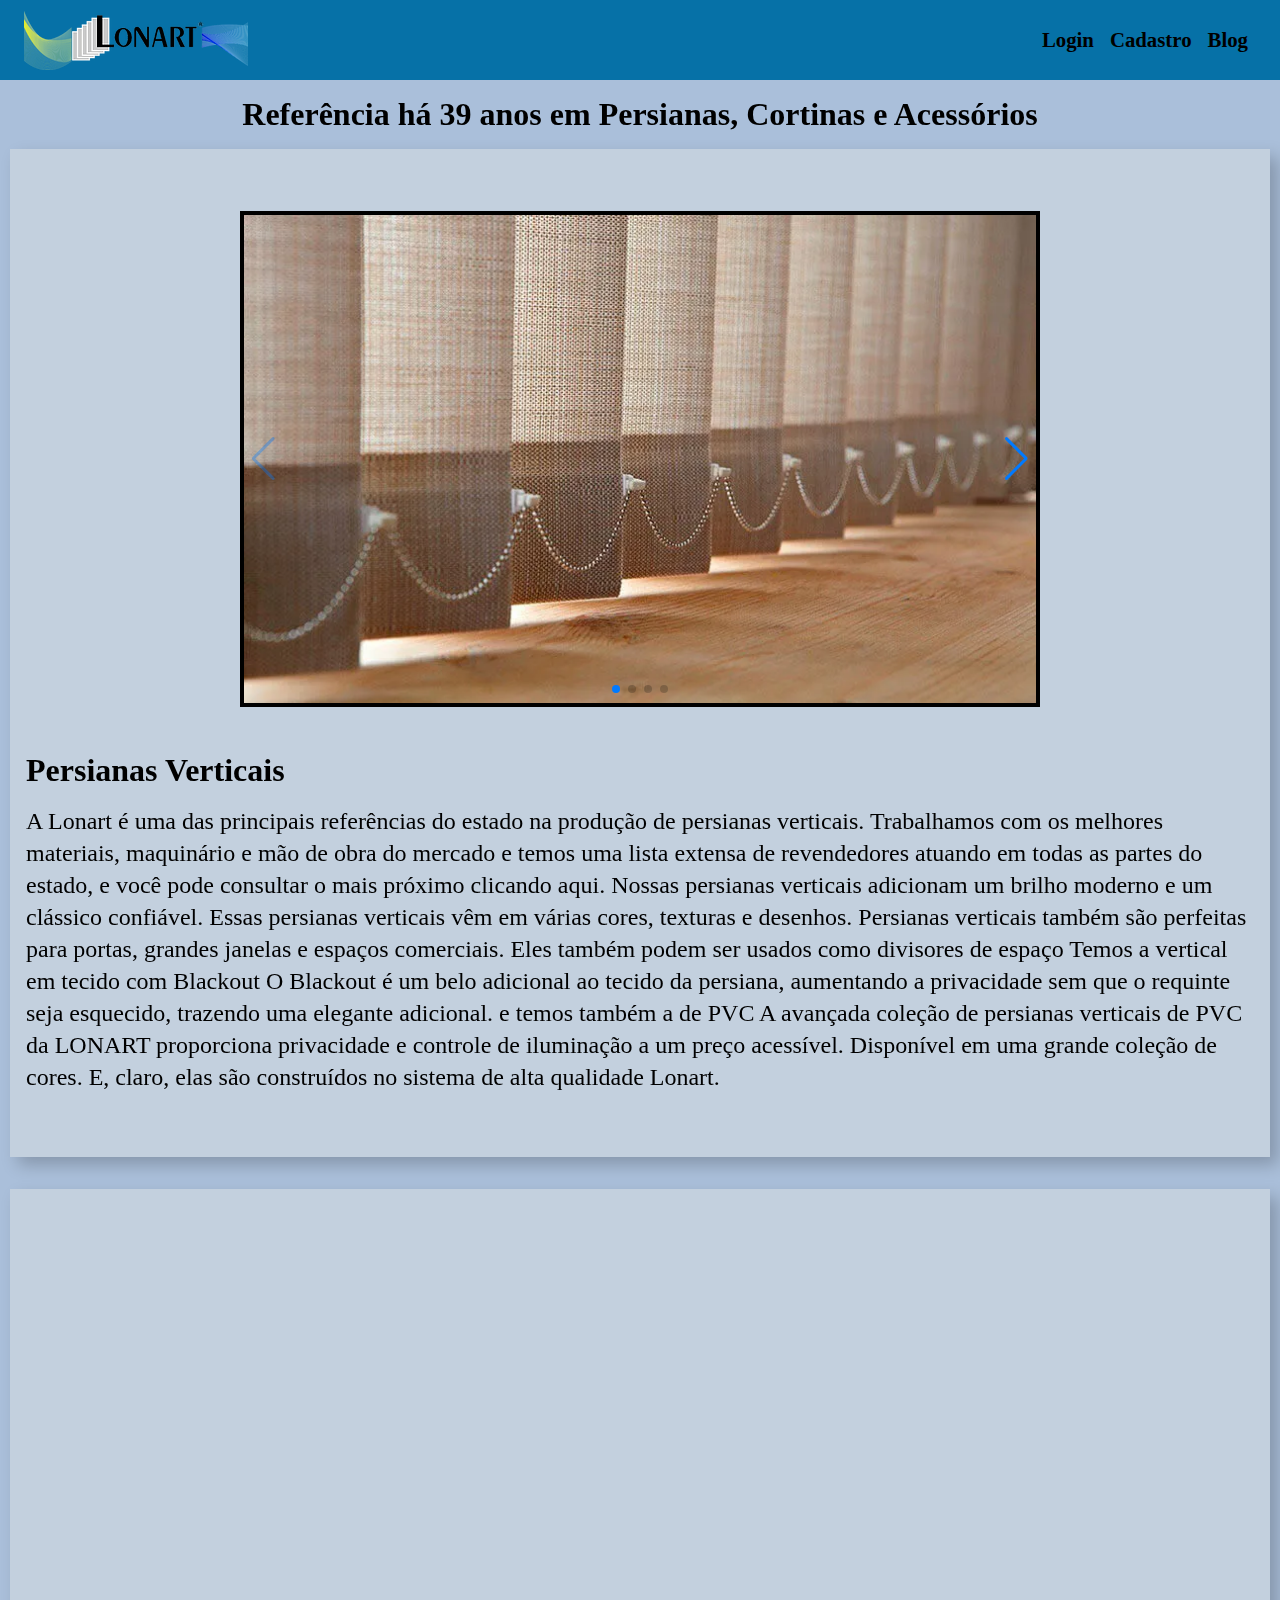
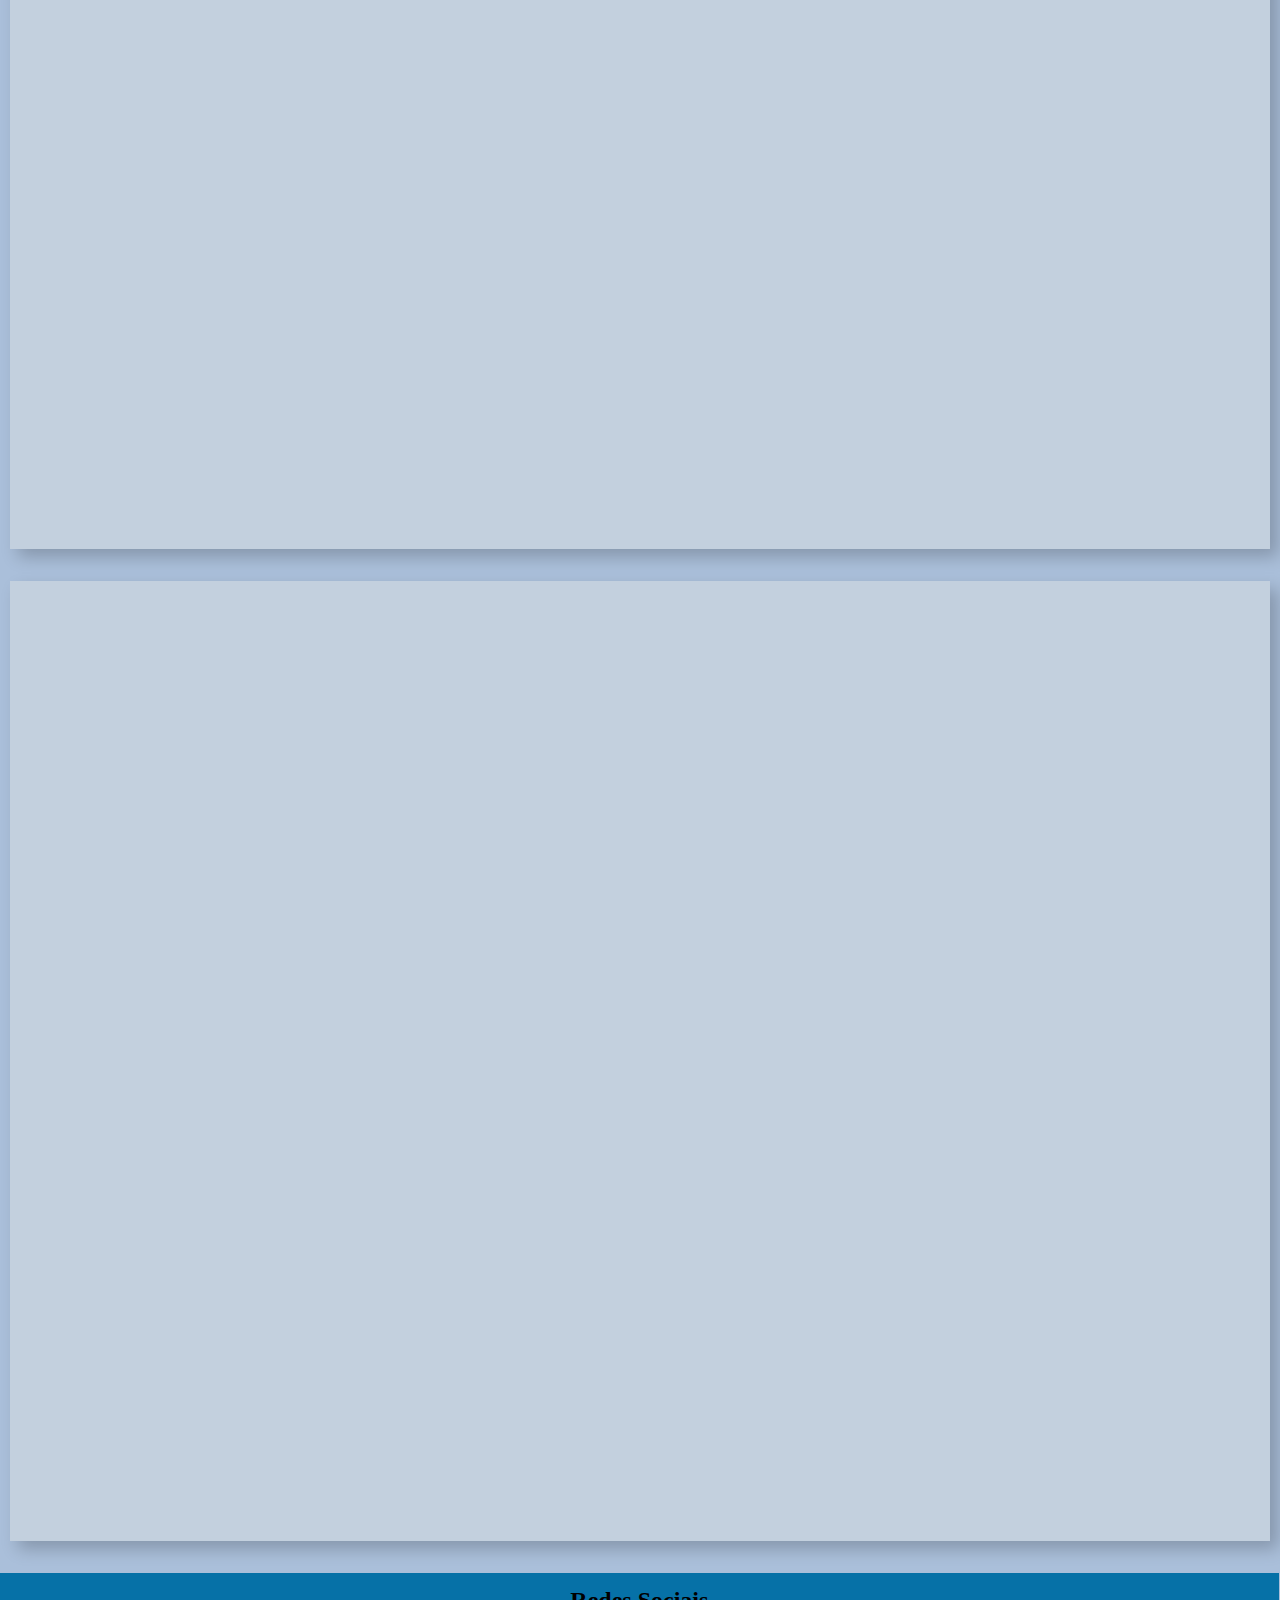
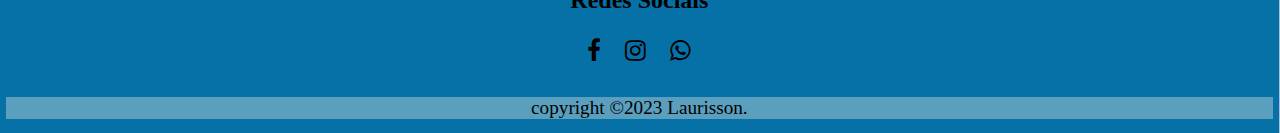
<file: index.html>
<!DOCTYPE html>
<html lang="pt-br">

<head>
  <meta charset="UTF-8">
  <meta http-equiv="X-UA-Compatible" content="IE=edge">
  <meta name="viewport" content="width=device-width, initial-scale=1.0">

  <link href="https://unpkg.com/aos@2.3.1/dist/aos.css" rel="stylesheet">

  <link rel="stylesheet" href="./css/main.min.css">

  <link
  rel="stylesheet"
  href="https://cdn.jsdelivr.net/npm/swiper@8/swiper-bundle.min.css"
/>

  <link rel="stylesheet" href="https://stackpath.bootstrapcdn.com/font-awesome/4.7.0/css/font-awesome.min.css">

  <link rel="shortcut icon" href="https://static.wixstatic.com/media/96eaf8_76f7b6f7f18a4baf8597ff005ffca454%7Emv2.png/v1/fill/w_32%2Ch_32%2Clg_1%2Cusm_0.66_1.00_0.01/96eaf8_76f7b6f7f18a4baf8597ff005ffca454%7Emv2.png" type="image/x-icon">
  <title>Lonart Persianas</title>



</head>

<body>

  <header>
    <div class="container">
      <img src="./img/imagens/logo1_webp.webp" alt="logo da Lonart" class="logo">

      <div class="menu-btn">
        <i class="fa fa-bars fa-2x" onclick="menuShow()"></i>
      </div>
      
      <ul>
        
        <li> <a href="./html/login.html" class="active">Login</a></li>
        <li> <a href="./html/cadastro.html">Cadastro</a></li>
        <li> <a href="#" class="blog" onclick="blog()">Blog</a></li>
  
      </ul>

    </div>

    
  </header>

  <main>

    <div class="container-titulo" data-aos="fade-right">
      <h1 class="titulo-inicial">Referência há 39 anos em Persianas, Cortinas e Acessórios</h1>
    </div>

    <section class="persiana-vertical ">

      <div class="container">

        <div class="esquerda " data-aos="fade-down">

          <div class="swiper mySwiper">
            <div class="swiper-wrapper">
              
              <div class="swiper-slide" id="box-img"> <img src="./img/imagens/v/persiana-vertical-como-limpar.webp" alt="" class="imagens"></div>
  
              <div class="swiper-slide" id="box-img"><img src="./img/imagens/v/vertical2.jpg" alt="persianas" class="imagens "></div>
             
              <div class="swiper-slide" id="box-img"><img src="./img/imagens/v/Vertical4.webp" alt="persianas" class="imagens"></div>
             
              <div class="swiper-slide" id="box-img"><img src="./img/imagens/v/verticalblackout3.webp" alt="persianas" class="imagens"></div>
        
            </div>
            <div class="swiper-button-next"></div>
            <div class="swiper-button-prev"></div>
            <div class="swiper-pagination"></div>
          </div>


        </div>


        <div class="direita" data-aos="fade-right">

          <h1 class="titulo1">Persianas Verticais</h1>

          <p>A Lonart é uma das principais referências do estado na produção de persianas verticais. Trabalhamos com os
            melhores materiais, maquinário e mão de obra do mercado e temos uma lista extensa de revendedores atuando em
            todas as partes do estado, e você pode consultar o mais próximo clicando aqui. Nossas persianas verticais
            adicionam um brilho moderno e um clássico confiável. Essas persianas verticais vêm em várias cores, texturas
            e desenhos. Persianas verticais também são perfeitas para portas, grandes janelas e espaços comerciais. Eles
            também podem ser usados como divisores de espaço Temos a vertical em tecido com Blackout O Blackout é um
            belo adicional ao tecido da persiana, aumentando a privacidade sem que o requinte seja esquecido, trazendo
            uma elegante adicional. e temos também a de PVC A avançada coleção de persianas verticais de PVC da LONART
            proporciona privacidade e controle de iluminação a um preço acessível. Disponível em uma grande coleção de
            cores. E, claro, elas são construídos no sistema de alta qualidade Lonart.
          </p>
        </div>

      </div>
    </section>


    <section class="Cortinas ">

      <div class="container">

        <div class="esquerda" data-aos="fade-down">

          <div class="swiper cortina">
            <div class="swiper-wrapper">

              <div class="swiper-slide" id="box-imgc"><img src="./img/imagens/c/cortina2.webp" alt="Cortinas">
              </div>

              <div class="swiper-slide" id="box-imgc"><img src="./img/imagens/c/cortina1.jpg" alt="Cortinas">
              </div>

              <div class="swiper-slide" id="box-imgc"><img src="./img/imagens/c/cortina3.jpeg" alt="Cortinas">
              </div>

              <div class="swiper-slide" id="box-imgc"><img src="./img/imagens/c/cortina4.jpeg" alt="Cortinas">
              </div>
        

            </div>
            <div class="swiper-button-next"></div>
            <div class="swiper-button-prev"></div>
            <div class="swiper-pagination"></div>
          </div>


        </div>    

        <div class="direita" data-aos="fade-right">

          <h1 class="titulo2">Cortinas</h1>

          <p>
      
            Além da produção de persianas, a LONART também trabalha na confecção de cortinas tradicionais, sob medida e com medida padrão. Todos nossos revendedores recebem catálogos com nossas atualizações periodicamente e estão sempre disponíveis para atender o cliente final com os produtos que só a Lonart entrega com tamanha qualidade e excelência.
            Cortinas são geralmente o elemento que completa a aparência de uma sala. Ela tende a ser um dos últimos elementos de uma renovação doméstica. No entanto, escolher as cortinas perfeitas é tão importante quanto escolher o piso certo. Além das funções de fornecer privacidade, bloquear a luz e manter a temperatura, elas também farão com que os quartos pareçam maiores e se encaixem.
      
          
          </p>
        </div>

      </div>
    </section>


    <section class="Decoraçoes ">

      <div class="container">

        <div class="esquerda" data-aos="fade-down">

          <div class="box-img-d">
            <img src="img/imagens/P/sofa1.webp">
          </div>

        </div>


        <div class="direita" data-aos="fade-right">

          <h1 class="titulo3">Decorações</h1>

          <p>
      
            Além da produção de persianas, a LONART também trabalha na confecção de cortinas tradicionais, sob medida e com medida padrão. Todos nossos revendedores recebem catálogos com nossas atualizações periodicamente e estão sempre disponíveis para atender o cliente final com os produtos que só a Lonart entrega com tamanha qualidade e excelência.
            Cortinas são geralmente o elemento que completa a aparência de uma sala. Ela tende a ser um dos últimos elementos de uma renovação doméstica. No entanto, escolher as cortinas perfeitas é tão importante quanto escolher o piso certo. Além das funções de fornecer privacidade, bloquear a luz e manter a temperatura, elas também farão com que os quartos pareçam maiores e se encaixem.
      
          
          </p>
        </div>

      </div>
    </section>
  </main>


  <footer>

    <div class="footer-container">

      <div class="header-rede">
        <h4>Redes Sociais</h4>
      </div>

      <div class="rede-sociais">

        <ul class="sociais">
          <li><a target="_blank" href="https://www.facebook.com/home.php"><i class="fa fa-facebook" ></i></a></li>

          <li><a target="_blank" href="https://www.instagram.com/"><i class="fa fa-instagram"></i></a></li>

          <li><a href="#"><i class="fa fa-whatsapp"></i></a></li>
        </ul>
      </div>
      <div class="footer-copy">
        <p>copyright &copy;2023 Laurisson.</p>
      </div>

    </div>


  </footer>

	<script src="https://cdn.jsdelivr.net/npm/swiper@8/swiper-bundle.min.js"></script>

  <script src="https://unpkg.com/aos@2.3.1/dist/aos.js"></script>

  <script src="./js/main.js" ></script>

</body>

</html>
</file>
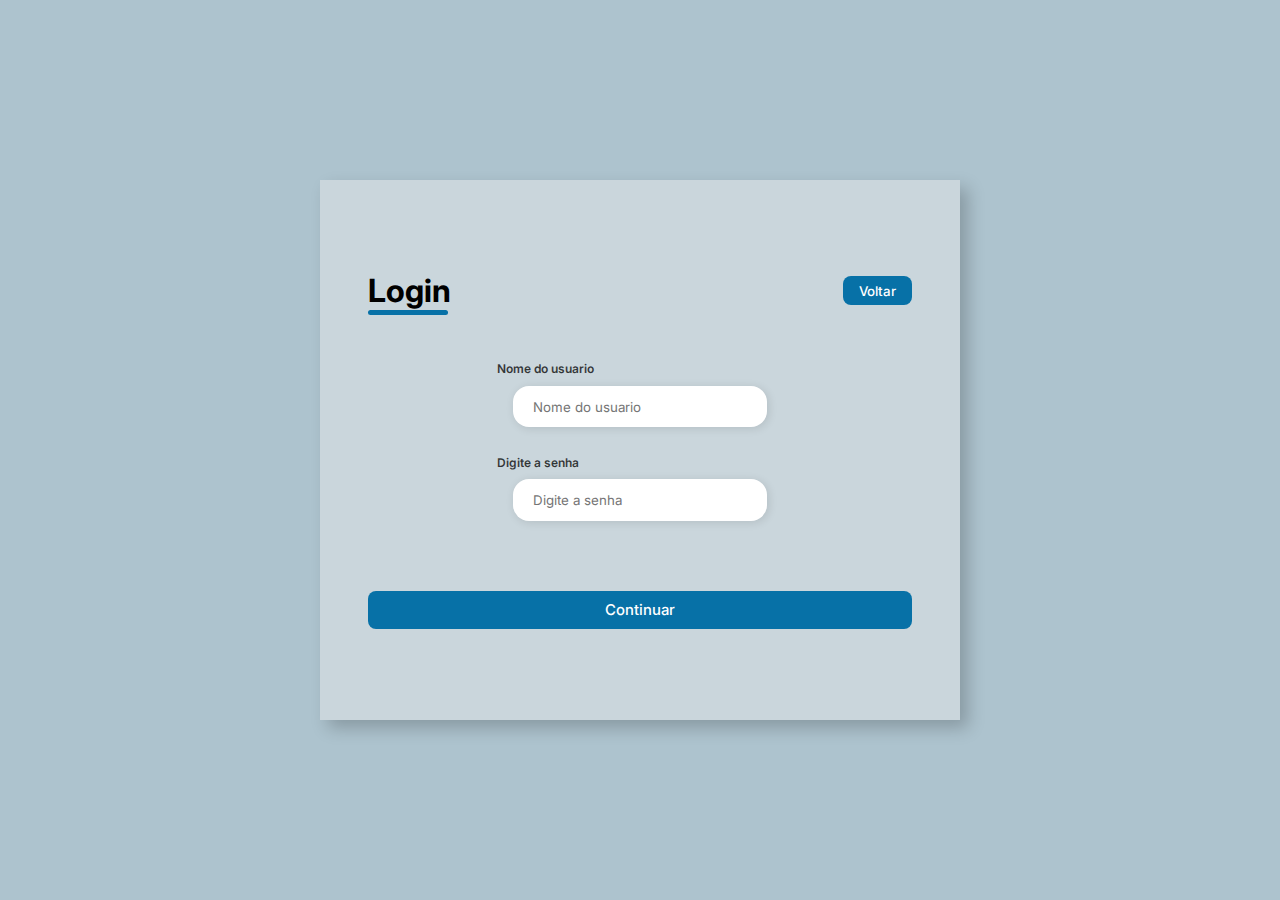
<file: html/login.html>
<!DOCTYPE html>
<html lang="pt-br">

<head>
  <meta charset="UTF-8">
  <meta http-equiv="X-UA-Compatible" content="IE=edge">
  <meta name="viewport" content="width=device-width, initial-scale=1.0">

  <link rel="shortcut icon" href="https://static.wixstatic.com/media/96eaf8_76f7b6f7f18a4baf8597ff005ffca454%7Emv2.png/v1/fill/w_32%2Ch_32%2Clg_1%2Cusm_0.66_1.00_0.01/96eaf8_76f7b6f7f18a4baf8597ff005ffca454%7Emv2.png" type="image/x-icon">

  <link rel="stylesheet" href="../css/login.min.css">
  <title>Login</title>
</head>

<body>

  <div class="container">

    <div class="form">
      <form action="#">
        <div class="form-header">
          <div class="title">
            <h1>Login</h1>
          </div>
          <div class="voltar-button">
            <button><a href="../index.html">Voltar</a></button>
          </div>
        </div>


        <div class="input-group">

          <div class="input-box">
            <label for="name"> Nome do usuario</label>
            <input type="text" name="name" id="name" placeholder="Nome do usuario" required>
          </div>

          <div class="input-box">
            <label for="password">Digite a senha</label>
            <input type="password" name="password" id="password" placeholder="Digite a senha" required>
          </div>

        </div>

        <div class="entrar-button">
          <button><a href="#">Continuar</a></button>
        </div>

    </div>
  </div>

</body>

</html>
</file>
<file: css/main.min.css>
﻿@media(max-width: 1250px){main .persiana-vertical .container{height:67rem}main .persiana-vertical .container .direita{font-size:1.2rem}main .persiana-vertical .container .direita .titulo1{margin-bottom:2rem}main .Cortinas .container{height:67rem}main .Cortinas .container .direita{font-size:1.2rem}main .Cortinas .container .direita .titulo1{margin-bottom:2rem}main .Decoraçoes .container{height:67rem}main .Decoraçoes .container .esquerda .box-img-d{width:43rem;height:30rem}main .Decoraçoes .container .direita{font-size:1.2rem}main .Decoraçoes .container .direita .titulo1{margin-bottom:2rem}}@media(max-width: 900px){main .container-titulo .titulo-inicial{font-size:1.5rem}main .persiana-vertical{height:64rem}main .persiana-vertical .container{height:63rem}main .persiana-vertical .container .esquerda{max-width:42rem;height:33rem}main .persiana-vertical .container .esquerda #box-img{width:38rem;height:25rem}main .persiana-vertical .container .direita p{font-size:1.2rem;line-height:1.8rem}main .Cortinas{height:64rem}main .Cortinas .container{height:63rem}main .Cortinas .container .esquerda{max-width:42rem}main .Cortinas .container .esquerda #box-imgc{width:38rem;height:25rem}main .Cortinas .container .direita p{font-size:1.2rem;line-height:1.8rem}main .Decoraçoes{height:64rem}main .Decoraçoes .container{height:63rem}main .Decoraçoes .container .esquerda{max-width:40rem}main .Decoraçoes .container .esquerda .box-img-d{width:40rem;height:25rem}main .Decoraçoes .container .direita p{font-size:1.2rem;line-height:1.8rem}}@media(max-width: 700px){main .container-titulo .titulo-inicial{font-size:1.4rem}main .persiana-vertical{height:61rem}main .persiana-vertical .container{height:60rem}main .persiana-vertical .container .esquerda{height:24rem;max-width:37rem;margin-bottom:1.5rem}main .persiana-vertical .container .esquerda #box-img{width:26rem;height:19.2rem}main .Cortinas{height:60rem}main .Cortinas .container{height:58rem}main .Cortinas .container .esquerda{height:24rem;max-width:37rem;margin-bottom:1.5rem}main .Cortinas .container .esquerda #box-imgc{width:26rem;height:19.2rem}main .Decoraçoes{height:59rem}main .Decoraçoes .container{height:53rem}main .Decoraçoes .container .esquerda{height:19rem;margin-bottom:2.5rem}main .Decoraçoes .container .esquerda .box-img-d{width:29rem;height:16rem}}@media(max-width: 540px){main .container-titulo .titulo-inicial{font-size:1.1rem}main .persiana-vertical{height:67rem}main .persiana-vertical .container{height:65rem}main .persiana-vertical .container .esquerda{max-width:28rem}main .persiana-vertical .container .esquerda #box-img{width:22rem;height:15.5rem}main .persiana-vertical .container .direita{font-size:1rem}main .Cortinas{height:63rem}main .Cortinas .container{height:60rem}main .Cortinas .container .esquerda{max-width:28rem}main .Cortinas .container .esquerda #box-imgc{width:22rem;height:15.5rem}main .Cortinas .container .direita{font-size:1rem}main .Decoraçoes{height:57rem}main .Decoraçoes .container{height:55rem}main .Decoraçoes .container .esquerda{margin-bottom:1.5rem}main .Decoraçoes .container .esquerda .box-img-d{width:25rem;height:13rem}main .Decoraçoes .container .direita{font-size:1rem}}@media(max-width: 440px){main .container-titulo .titulo-inicial{font-size:1rem}main .persiana-vertical{height:60rem}main .persiana-vertical .container{height:59rem}main .persiana-vertical .container .esquerda{max-width:21rem}main .persiana-vertical .container .esquerda #box-img{width:16rem;height:12rem}main .persiana-vertical .container .direita .titulo1{font-size:1rem;margin:1rem 0}main .persiana-vertical .container .direita p{font-size:1rem;line-height:1.5rem}main .Cortinas{height:50rem}main .Cortinas .container{height:48rem}main .Cortinas .container .esquerda{max-width:21rem}main .Cortinas .container .esquerda #box-imgc{width:16rem;height:12rem}main .Cortinas .container .direita .titulo2{font-size:1rem;margin:1rem 0}main .Cortinas .container .direita p{font-size:1rem;line-height:1.5rem}main .Decoraçoes{height:53rem}main .Decoraçoes .container{height:51rem}main .Decoraçoes .container .esquerda .box-img-d{width:19rem;height:11rem}main .Decoraçoes .container .direita .titulo3{font-size:1rem;margin:1rem 0}main .Decoraçoes .container .direita p{font-size:1rem;line-height:1.5rem}}@media(max-width: 350px){main .persiana-vertical{height:70rem}main .persiana-vertical .container{height:68rem}main .persiana-vertical .container .esquerda{margin-bottom:0;max-width:19rem}main .persiana-vertical .container .esquerda #box-img{width:16rem;height:10rem}main .Cortinas{height:58rem}main .Cortinas .container{height:56rem}main .Cortinas .container .esquerda{margin-bottom:0;max-width:19rem}main .Cortinas .container .esquerda #box-imgc{width:16rem;height:10rem}main .Decoraçoes{height:57rem}main .Decoraçoes .container{height:54rem}main .Decoraçoes .container .esquerda{margin-bottom:0}main .Decoraçoes .container .esquerda .box-img-d{width:16rem;height:10rem}}*{margin:0;padding:0;box-sizing:border-box}body{background-color:rgba(66,113,173,.45)}section .container{background-color:rgba(238,238,231,.368627451)}main{height:100%;margin:10px}button{border:0;background-color:rgba(0,0,0,0);cursor:pointer}html{font-size:62,5%}img{max-width:100%;display:block}a{text-decoration:none;color:#000}a:hover{color:#fff}.container{width:100%;max-width:130.5rem;margin:0 auto;padding:0 1.5rem}header{width:100%;height:5rem;display:flex;align-items:center;background-color:rgba(5,112,166,.994);gap:2rem}header .container{display:flex;justify-content:space-between;align-items:center}header .menu-btn i{color:#fff;cursor:pointer;display:none}header ul{display:flex;flex-wrap:wrap}header ul li{font-size:1.3rem;font-weight:700;margin:.5rem;list-style:none}header ul li:hover{color:#fff}@media(max-width: 768px){header .menu-btn i{display:block}header ul{position:fixed;top:80px;left:-100%;background-color:rgba(238,238,231,.368627451);height:100vh;width:100%;text-align:center;display:block;transition:all .3s ease}header .open{left:0}header li{width:100%;margin:50px 0;padding:20px}header a{font-size:23px}a.active header:hover{background:none;color:#fff}}@media(max-width: 560px){header .logo{max-width:8rem}header .btn button{font-size:.8rem;margin:.3rem}}footer{width:99.9%;height:10rem;display:flex;align-items:center;justify-content:center;background-color:rgba(5,112,166,.994);gap:2rem;margin-top:2rem}footer .footer-container{display:flex;flex-direction:column;justify-content:center;align-items:center}footer .footer-container .header-rede h4{font-size:1.5rem}footer .footer-container .rede-sociais{margin-top:1.5rem}footer .footer-container .rede-sociais .sociais{display:flex;flex-direction:row;list-style:none;gap:1.5rem;font-size:1.5rem}footer .footer-container .footer-copy{margin-top:2rem;background-color:rgba(238,238,231,.368627451);width:99vw;display:flex;justify-content:center;font-size:1.2rem}.container-titulo .titulo-inicial{margin:1rem;display:flex;justify-content:center;font-size:2rem}.persiana-vertical .container{width:100%;height:63rem;display:flex;justify-content:space-between;flex-direction:column;align-items:center;padding:1rem;box-shadow:.5rem .5rem 1rem rgba(0,0,0,.21)}.persiana-vertical .esquerda{width:100%;max-width:50rem;height:38rem;display:flex;align-items:center;justify-content:center}.persiana-vertical #box-img{width:50rem;height:31rem;overflow:hidden;border:.3rem solid #000}.persiana-vertical .direita{width:100%;margin-bottom:3rem}.persiana-vertical .direita .titulo1{font-size:2rem;margin-bottom:1rem}.persiana-vertical .direita p{font-size:1.5rem;line-height:2rem}.Cortinas{margin-top:2rem}.Cortinas .container{width:100%;height:60rem;display:flex;flex-direction:column;justify-content:space-between;align-items:center;padding:1rem;box-shadow:.5rem .5rem 1rem rgba(0,0,0,.21)}.Cortinas .container .esquerda{width:100%;max-width:49rem;height:38rem;display:flex;align-items:center;justify-content:center}.Cortinas .container .esquerda #box-imgc{border:.3rem solid #000;width:59rem;height:30rem;overflow:hidden}.Cortinas .container .direita{width:100%;margin-bottom:3rem}.Cortinas .container .direita .titulo2{font-size:2rem;margin-bottom:2rem}.Cortinas .container .direita p{font-size:1.5rem;line-height:2rem}.Decoraçoes{margin-top:2rem}.Decoraçoes .container{width:100%;height:60rem;display:flex;flex-direction:column;justify-content:space-between;align-items:center;padding:1rem;box-shadow:.5rem .5rem 1rem rgba(0,0,0,.21)}.Decoraçoes .container .esquerda{width:100%;max-width:55rem;height:38rem;display:flex;align-items:center;justify-content:center}.Decoraçoes .container .esquerda .box-img-d{border:.3rem solid #000;width:45rem;height:33rem;position:absolute;overflow:hidden}.Decoraçoes .container .direita{width:100%;margin-bottom:3rem}.Decoraçoes .container .direita .titulo2{font-size:2rem;margin-bottom:2rem}.Decoraçoes .container .direita p{font-size:1.5rem;line-height:2rem}
</file>
<file: css/login.min.css>
﻿@import"https://fonts.googleapis.com/css2?family= Inter: família= Inter:peso@200;300;400;500 & display=swap";*{margin:0;padding:0;box-sizing:border-box;font-family:"Inter",sans-serif}body{width:100%;height:100vh;display:flex;justify-content:center;align-items:center;background:rgba(64,115,141,.432)}.container{width:38%;height:60vh;display:flex;justify-content:center;box-shadow:.5rem .5rem 1rem rgba(0,0,0,.212)}.container .form{width:100%;display:flex;justify-content:center;align-items:center;flex-direction:column;background-color:#fff;padding:3rem;background-color:rgba(238,238,238,.4588235294)}.container .form .form-header{margin-bottom:3rem;display:flex;justify-content:space-between}.container .form .form-header h1::after{content:"";display:block;width:5rem;height:.3rem;background-color:rgba(5,112,166,.994);margin:0 auto;position:absolute;border-radius:1rem}.container .form .form-header .voltar-button{display:flex;align-items:center}.container .form .form-header .voltar-button button{border:none;background-color:rgba(5,112,166,.994);padding:.4rem 1rem;border-radius:.5rem;cursor:pointer}.container .form .form-header .voltar-button button:hover{background-color:rgba(15,169,247,.994)}.container .form .form-header .voltar-button button a{text-decoration:none;font-weight:500;color:#fff}.container .form .input-group{display:flex;flex-wrap:wrap;padding:.2rem 0}.container .form .input-group .input-box{display:flex;flex-direction:column;margin-bottom:1.1rem}.container .form .input-group .input-box label{font-size:.75rem;font-weight:600;color:rgba(0,0,0,.7529411765)}.container .form .input-group .input-box input{margin:.6rem 1rem;padding:.8rem 1.2rem;border:none;border-radius:1rem;box-shadow:.1rem .1rem .6rem rgba(0,0,0,.1098039216)}.container .form .input-group .input-box input ::placeholder{color:rgba(0,0,0,.7450980392)}.container .form .input-group .input-box input:hover{background:rgba(238,238,238,.4588235294)}.container .form .input-group .input-box input :focus-visible{outline:.1rem solid #6c63ff}.container .form .gender-group{display:flex;justify-content:space-between;margin-top:.62rem;padding:0 .5rem}.container .form .entrar-button button{width:100%;margin-top:2.5rem;border:none;background-color:rgba(5,112,166,.994);padding:.62rem;border-radius:.5rem;cursor:pointer}.container .form .entrar-button button:hover{background-color:rgba(15,169,247,.994)}.container .form .entrar-button button a{text-decoration:none;font-size:.93rem;font-weight:500;color:#fff}@media screen and (max-width: 1520px){.container{width:50%}.container .form .input-group{justify-content:center}}@media screen and (max-width: 900px){.container{width:60%}}@media screen and (max-width: 600px){.container{width:65%}}@media screen and (max-width: 400px){.container{width:80%}}@media screen and (max-width: 350px){.container{width:85%}}
</file>
